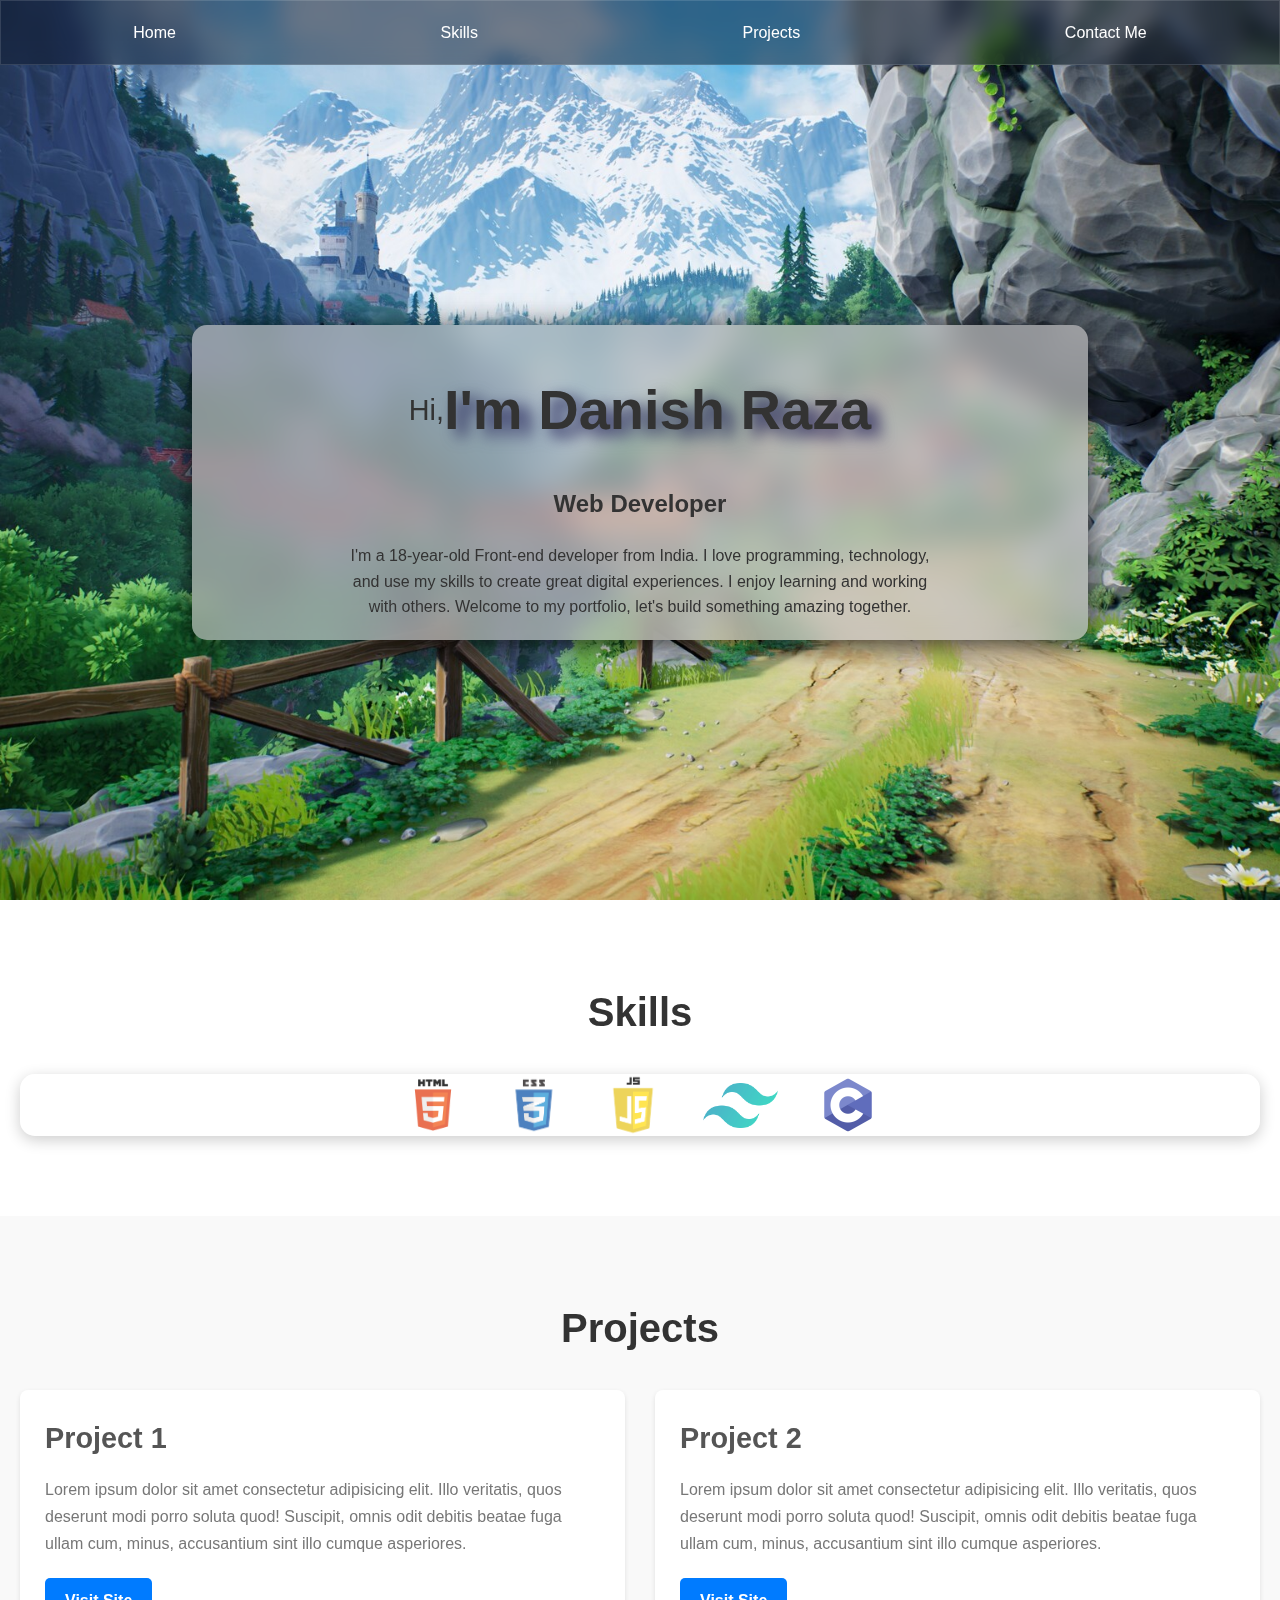
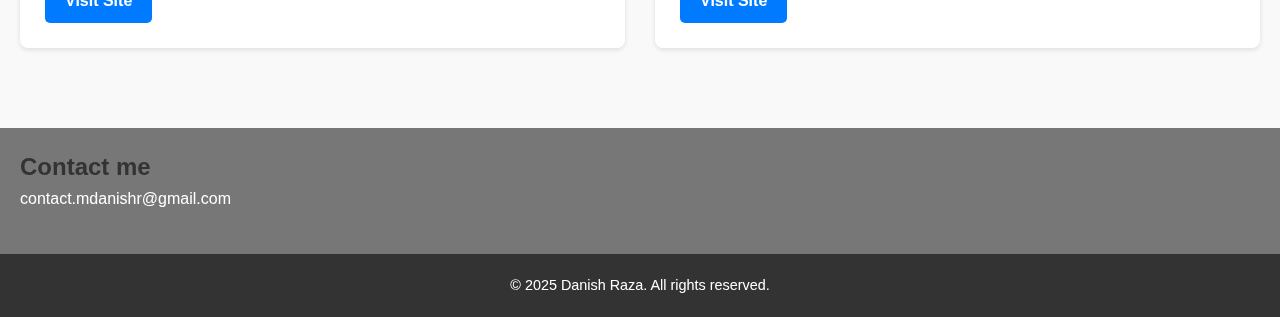
<file: index.html>
<!DOCTYPE html>
<html lang="en">
  <head>
    <meta charset="UTF-8" />
    <meta name="viewport" content="width=device-width, initial-scale=1.0" />
    <title>Portfolio</title>
    <link rel="stylesheet" href="style.CSS" />
    <link
      rel="stylesheet"
      href="https://cdnjs.cloudflare.com/ajax/libs/font-awesome/6.6.0/css/all.min.css"
      integrity="sha512-Kc323vGBEqzTmouAECnVceyQqyqdsSiqLQISBL29aUW4U/M7pSPA/gEUZQqv1cwx4OnYxTxve5UMg5GT6L4JJg=="
      crossorigin="anonymous"
      s
      referrerpolicy="no-referrer"
    />
  </head>
  <body>
    
    
      <header>
        <div class="nav">
          <button><a href="#hero">Home</a></button>
          <button><a href="#skill-section">Skills</a></button>
          <button><a href="#Project-section">Projects</a></button>
          <button><a href="#contact-me">Contact Me</a></button>
        </div>
      </header>
   
      <main>
        <div class="hero" id="hero">
        <div class="intro1">
          <div class="namediv">
            <p id="sub1">Hi,</p>
            <h1 class="name">I'm Danish Raza</h1>
          </div>
          <h2 id="subJob">Web Developer</h2>
          <p id="descript">
            I'm a 18-year-old Front-end developer from India. I love
            programming, technology, and use my skills to create
            great digital experiences. I enjoy learning and working with others.
            Welcome to my portfolio, let's build something amazing together.
          </p>
        </div>
        </div>
        <section class="skills-container" id="skill-section">
          <h2>Skills</h2>
          <div class="skill-logo-container">
            <img
              src="/src/html_logo.png"
              alt=""
              class="skill-logo"
              id="html_logo"
            />
            <img
              src="/src/CSS_logo.png"
              alt=""
              class="skill-logo"
              id="css_logo"
            />
            <img
              src="/src/JS_logo.png"
              alt=""
              class="skill-logo"
              id="js_logo"
            />
            <img
              src="/src/tailwind-css-vector-logo-seeklogo/tailwind-css-seeklogo.png"
              alt=""
              class="skill-logo"
              id="tailwind_logo"
            />
            <img
              src="/src/icons8-c-programming-color/icons8-c-programming-480.png"
              alt=""
              class="skill-logo"
              id="c_logo"
            />
          </div>
        </section>

        <section class="projects" id="Project-section">
          <h2>Projects</h2>
          <div class="project-list">
            <div class="project-item">
              <h3>Project 1</h3>
              <p>Lorem ipsum dolor sit amet consectetur adipisicing elit. Illo veritatis, quos deserunt modi porro soluta quod! Suscipit, omnis odit debitis beatae fuga ullam cum, minus, accusantium sint illo cumque asperiores.</p>
              <a href="#" class="visit-site">Visit Site</a>
            </div>
            <div class="project-item">
              <h3>Project 2</h3>
              <p>Lorem ipsum dolor sit amet consectetur adipisicing elit. Illo veritatis, quos deserunt modi porro soluta quod! Suscipit, omnis odit debitis beatae fuga ullam cum, minus, accusantium sint illo cumque asperiores.</p>
              <a href="#" class="visit-site">Visit Site</a>
            </div>
            </ul>
          </div>
        </section>
      </main>


      <section class="contact-me" id="contact-me">
        <h2>Contact me</h2>
        <div class="contact-me-content">
        <p>contact.mdanishr@gmail.com</p>
          <div class="links">
         <a href="https://github.com/Danish7911" target="_blank"><i class="fa-brands fa-github"></i></a>
         <a href="https://x.com/Danish8042" target="_blank"><i class="fa-brands fa-square-x-twitter"></i></a>
         <a href="https://www.linkedin.com/in/danishraza89/" target="_blank"><i class="fa-brands fa-linkedin"></i></a>
         </div>
        </div>
      </section>

      <footer>
        <p>&copy; 2025 Danish Raza. All rights reserved.</p>
      </footer>
    </div>
  </body>
  <script src="index.js"></script>
</html>
</file>
<file: style.CSS>
* {
  margin: 0px;
  padding: 0px;
  box-sizing: border-box;
}
a {
  text-decoration: none;
  color: white;
  background: none;
  border: none;
  padding: 8px 22px;
  font-size: 1rem;
  height: 45px;
  cursor: pointer;
}



body {
  font-family: sans-serif;
  margin: 0;
  padding: 0;
  background-color: #f4f4f4; /* Light grey background */
  color: #333; /* Dark text */
  line-height: 1.6;
  overflow-x: hidden;
  background-color: #777;
}

.container {
  backdrop-filter: brightness(80%);
  height: 100vh;
}

#descript {
  width: 100%;
  max-width: 585px;
  height: auto;
  margin-top: 10px;
  text-align: center;
}

.name {
  font-size: 3.5rem; /* Scales better on smaller screens */
  text-align: center;
  filter: drop-shadow(10px 7px 8px #1e1c54);
}

#sub1 {
  font-size: 1.8rem;
  text-align: center;
  padding-bottom: 0px;
}

#subJob {
  margin: 0 auto;
  font-size: 1.5rem;
  padding: 10px 0px;
  text-align: center;
}

.intro1 {
  position: relative;
  padding: 20px;
  width: 90%;
  max-width: 70vmax;
  display: flex;
  flex-direction: column;
  flex-wrap: wrap;
  align-items: center;
  margin: 20vh 20vh;
  background-color: rgba(
    192,
    191,
    191,
    0.668
  ); /* Semi-transparent background */
  border-radius: 15px;
  backdrop-filter: blur(15px); /* Apply blur effect */
  -webkit-backdrop-filter: blur(15px); /* For Safari */
  box-shadow: 0 4px 30px rgba(0, 0, 0, 0.8); /* Shadow for better visibility */
}

.namediv {
  display: flex;
  flex-direction: row;
  align-items: center;
  padding: 20px;
}

button {
  color: white;
  background: none;
  border: none;
  padding: 8px 22px;
  font-size: 1rem;
  height: 45px;
  cursor: pointer;
}
button:hover {
  backdrop-filter: blur(10px) saturate(124%);
  -webkit-backdrop-filter: blur(10px) saturate(124%);
  background-color: rgba(17, 25, 40, 0.51);
  border-radius: 12px;
  border: 1px solid rgba(255, 255, 255, 0.125);
}

/* Ensure the navbar is positioned above the background */
.nav {
  background-color: rgba(0, 0, 0, 0.7); /* Semi-transparent dark background */
  color: #fff;
  padding: 1em 0;
  position: fixed; /* Fixed navigation */
  top: 0;
  left: 0;
  width: 100%;
  z-index: 100; /* Ensure it stays above the hero background */
  backdrop-filter: blur(10px) saturate(124%);
  -webkit-backdrop-filter: blur(10px) saturate(124%);
  background-color: rgba(17, 25, 40, 0.51);
  border: 1px solid rgba(255, 255, 255, 0.125);
  display: flex;
  justify-content: space-around;
  flex-wrap: wrap;
  align-content: center;
  height: 65px;
}

.skills-container {
  padding: 80px 20px;
  text-align: center;
  background-color: #fff;
}

.skills-container h2{
  font-size: 2.5em;
  margin-bottom: 30px;
  color: #333;
}

@media only screen and (max-width: 768px) {
  header {
    padding: 10px;
  }

  .intro1 {
    width: 90%;
    margin-top: 100px;
  }

  .namediv{
    display: flex;
    flex-direction: column;
  }

  .namediv h1 {
    font-size: 40px;
  }

  .name {
    font-size: 2.5rem;
  }

  #sub1 {
    font-size: 1.5rem;
  }

  #subJob {
    font-size: 1.2rem;
    margin: 0 auto;
  }

  #descript {
    font-size: 1rem;
    margin: 10px auto;
  }

  .nav {
    flex-direction: column;
    align-items: center;
    padding: 10px;
  }

  button {
    font-size: 0.9rem;
    padding: 6px 18px;
  }
}

@media only screen and (max-width: 480px) {
  .intro1 {
    margin-top: 100px;
    margin-left: 20px;
    margin-right: 20px;
    padding: 15px;
  }
  .namediv{
    display: flex;
    flex-direction: column;
  }

  .namediv h1 {
    font-size: 40px;
  }

  .name {
    font-size: 2rem;
  }

  #sub1 {
    font-size: 1.2rem;
  }

  #subJob {
    font-size: 1rem;
  }

  #descript {
    font-size: 0.9rem;
  }

  button {
    font-size: 0.8rem;
    padding: 5px 15px;
  }
}

.skill-logo {
  height: 60px;
  opacity: 0.8;
  transition: opacity 0.3s ease;
}

.skill-logo:hover{
  opacity: 1;
}

.skill-logo-container {
  display: flex;
  justify-content: center;
  align-items: center;
  gap: 40px;
  justify-content: center;
  align-items: center;
  flex-wrap: wrap;
  background-color: rgba(255, 255, 255, 0.2); /* Semi-transparent background */
  backdrop-filter: blur(15px) saturate(150%); /* Blur and saturation */
  -webkit-backdrop-filter: blur(15px) saturate(150%); /* Safari support */
  border-radius: 15px; /* Rounded corners */
  border: 1px solid rgba(255, 255, 255, 0.3); /* Subtle border */
  box-shadow: 0 4px 15px rgba(0, 0, 0, 0.2); /* Optional shadow for depth */
}

#tailwind_logo {
  height: 45px;
}

/* Hero section with full-page background */
.hero {
  background-image: url("/src/1315871.jpg");
  background-size: cover;
  background-position: center;
  background-repeat: no-repeat;
  background-attachment: scroll; /* Ensure it scrolls with the page */
  height: 100vh; /* Full viewport height */
  display: flex;
  align-items: center; /* Center content vertically */
  justify-content: center; /* Center content horizontally */
  position: relative; /* Ensure it doesn't overlap other elements */
  padding-top: 65px; /* Offset for the fixed navbar */
}

.projects {
  padding: 80px 20px;
  background-color: #f9f9f9;
}

.projects h2 {
  font-size: 2.5em;
  margin-bottom: 30px;
  text-align: center;
  color: #333;
}

.project-list {
  display: grid;
  grid-template-columns: repeat(
    auto-fit,
    minmax(300px, 1fr)
  ); /* Responsive grid */
  gap: 30px;
  margin-top: 30px;
}

.project-item {
  background-color: #fff;
  border-radius: 8px;
  box-shadow: 0 2px 5px rgba(0, 0, 0, 0.1);
  padding: 25px;
  transition: transform 0.3s ease-in-out;
}

.project-item:hover {
  transform: translateY(-5px);
}

.project-item h3 {
  font-size: 1.8em;
  margin-bottom: 15px;
  color: #555;
}

.project-item p {
  line-height: 1.7;
  margin-bottom: 20px;
  color: #777;
}

.visit-site {
  display: inline-block;
  background-color: #007bff; /* Blue button */
  color: #fff;
  padding: 10px 20px;
  text-decoration: none;
  border-radius: 5px;
  font-weight: bold;
  transition: background-color 0.3s ease;
}

.visit-site:hover {
  background-color: #0056b3;
}

footer {
  background-color: #333;
  color: #fff;
  text-align: center;
  padding: 20px 0;
  font-size: 0.9em;
}

.contact-me{
  padding: 20px;
}

.contact-me p{
  color: white;
}

.links{
  
}

.contact-me i{
  font-size: 30px;
}

.contact-me-content{
  display: flex;
  justify-content: space-between;
}
</file>
